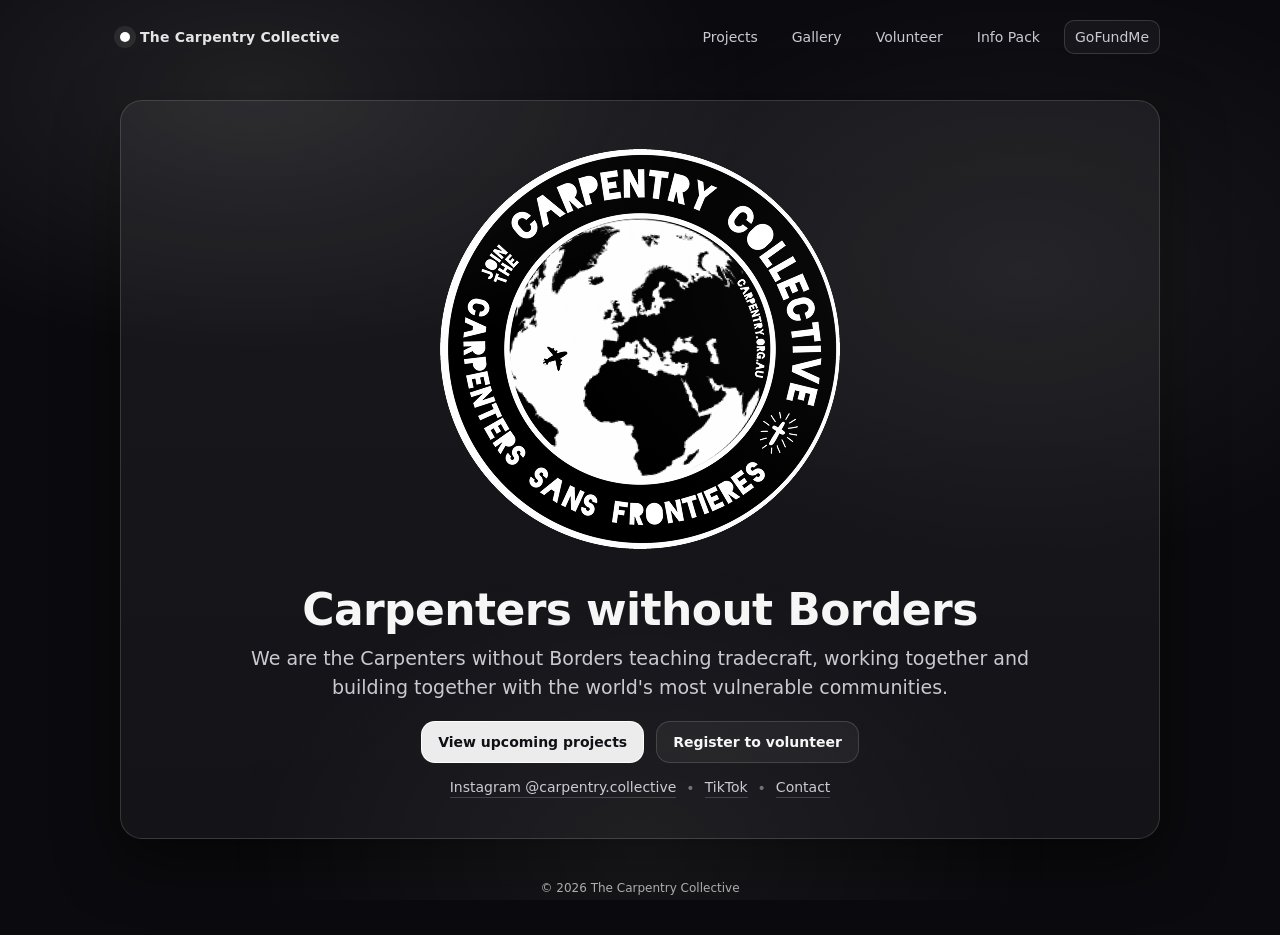
<file: index.html>
<!doctype html>
<html lang="en">
<head>
  <meta charset="utf-8" />
  <meta name="viewport" content="width=device-width, initial-scale=1" />
  <title>The Carpentry Collective</title>
  <meta name="description" content="We are the Carpenters without Borders teaching tradecraft, working together and building together with the world's most vulnerable communities." />
  <link rel="stylesheet" href="css/style.css" />
  <link rel="icon" href="assets/carpenry-favicon.svg" />
</head>
<body>
  <div class="bg"></div>

  <header class="wrap header">
    <a class="brand" href="/" aria-label="The Carpentry Collective home">
      <span class="brand-dot" aria-hidden="true"></span>
      <span class="brand-text">The Carpentry Collective</span>
    </a>
    <nav class="nav" aria-label="Primary">
      <a href="projects.html">Projects</a>
      <a href="gallery.html">Gallery</a>
      <a href="https://forms.gle/irF1GgwamT8Cb7329">Volunteer</a>
      <a href="assets/carpentry-collective-volunteer-information-pack.pdf">Info Pack</a>
      <a class="nav-cta" href="https://www.gofundme.com/" target="_blank" rel="noopener">GoFundMe</a>
    </nav>
  </header>

  <main class="wrap hero">
    <section class="card">
      <div class="logo-row">
        <img class="logo" width="200" height="200" src="assets/logo.png" alt="The Carpentry Collective logo" />
      </div>

      <h1>Carpenters without Borders</h1>
      <p class="lead">
        We are the Carpenters without Borders teaching tradecraft, working together and building together
        with the <span class="nowrap">world's most vulnerable communities</span>.
      </p>

      <div class="actions">
        <a class="btn primary" href="projects.html">View upcoming projects</a>
        <a class="btn" href="https://forms.gle/irF1GgwamT8Cb7329">Register to volunteer</a>
      </div>

      <div class="links">
        <a href="https://www.instagram.com/carpentry.collective/" target="_blank" rel="noopener">Instagram @carpentry.collective</a>
        <span class="dot" aria-hidden="true">•</span>
        <a href="https://www.tiktok.com/@carpentry.collective" target="_blank" rel="noopener">TikTok</a>
        <span class="dot" aria-hidden="true">•</span>
        <a href="mailto:crew@carpentry.org.au">Contact</a>
      </div>
    </section>
  </main>

  <footer class="wrap footer">
    <p>© <span id="y"></span> The Carpentry Collective</p>
  </footer>

  <script>
    document.getElementById("y").textContent = new Date().getFullYear();
  </script>
</body>
</html>
</file>
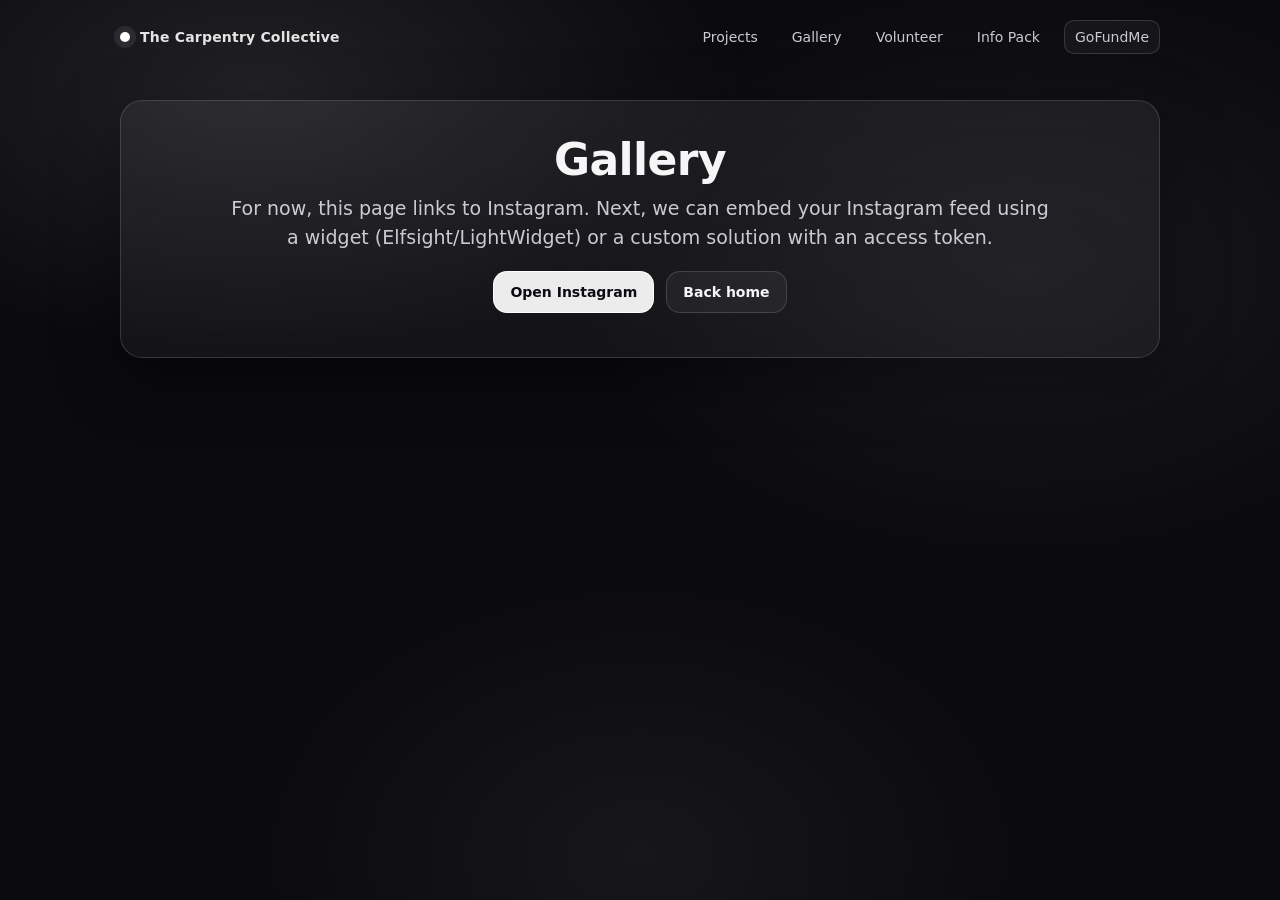
<file: gallery.html>
<!doctype html>
<html lang="en">
<head>
  <meta charset="utf-8" />
  <meta name="viewport" content="width=device-width, initial-scale=1" />
  <title>Gallery • The Carpentry Collective</title>
  <link rel="stylesheet" href="css/style.css" />
</head>
<body>
  <div class="bg"></div>
  <header class="wrap header">
    <a class="brand" href="/"><span class="brand-dot"></span><span class="brand-text">The Carpentry Collective</span></a>
    <nav class="nav">
      <a href="projects.html">Projects</a>
      <a href="gallery.html">Gallery</a>
      <a href="https://forms.gle/irF1GgwamT8Cb7329">Volunteer</a>
      <a href="assets/carpentry-collective-volunteer-information-pack.pdf">Info Pack</a>
      <a class="nav-cta" href="https://www.gofundme.com/" target="_blank" rel="noopener">GoFundMe</a>
    </nav>
  </header>

  <main class="wrap hero">
    <section class="card">
      <h1>Gallery</h1>
      <p class="lead">
        For now, this page links to Instagram. Next, we can embed your Instagram feed using a widget (Elfsight/LightWidget)
        or a custom solution with an access token.
      </p>
      <div class="actions">
        <a class="btn primary" href="https://www.instagram.com/carpentry.collective/" target="_blank" rel="noopener">Open Instagram</a>
        <a class="btn" href="/">Back home</a>
      </div>
    </section>
  </main>
</body>
</html>
</file>
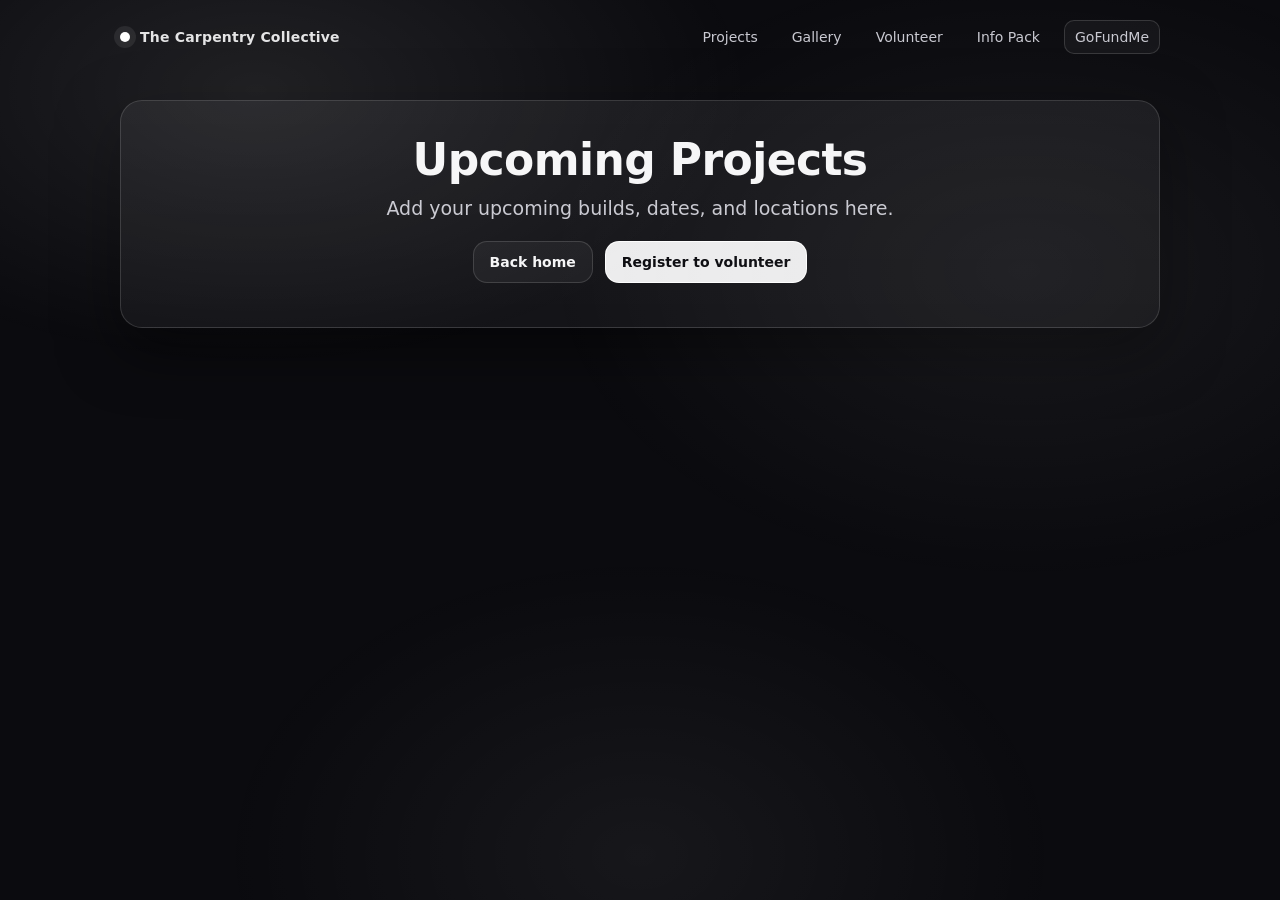
<file: projects.html>
<!doctype html>
<html lang="en">
<head>
  <meta charset="utf-8" />
  <meta name="viewport" content="width=device-width, initial-scale=1" />
  <title>Projects • The Carpentry Collective</title>
  <link rel="stylesheet" href="css/style.css" />
</head>
<body>
  <div class="bg"></div>
  <header class="wrap header">
    <a class="brand" href="/"><span class="brand-dot"></span><span class="brand-text">The Carpentry Collective</span></a>
    <nav class="nav">
      <a href="projects.html">Projects</a>
      <a href="gallery.html">Gallery</a>
      <a href="https://forms.gle/irF1GgwamT8Cb7329">Volunteer</a>
      <a href="assets/carpentry-collective-volunteer-information-pack.pdf">Info Pack</a>
      <a class="nav-cta" href="https://www.gofundme.com/" target="_blank" rel="noopener">GoFundMe</a>
    </nav>
  </header>

  <main class="wrap hero">
    <section class="card">
      <h1>Upcoming Projects</h1>
      <p class="lead">Add your upcoming builds, dates, and locations here.</p>

      <div class="actions">
        <a class="btn" href="/">Back home</a>
        <a class="btn primary" href="https://forms.gle/irF1GgwamT8Cb7329">Register to volunteer</a>
      </div>
    </section>
  </main>
</body>
</html>
</file>
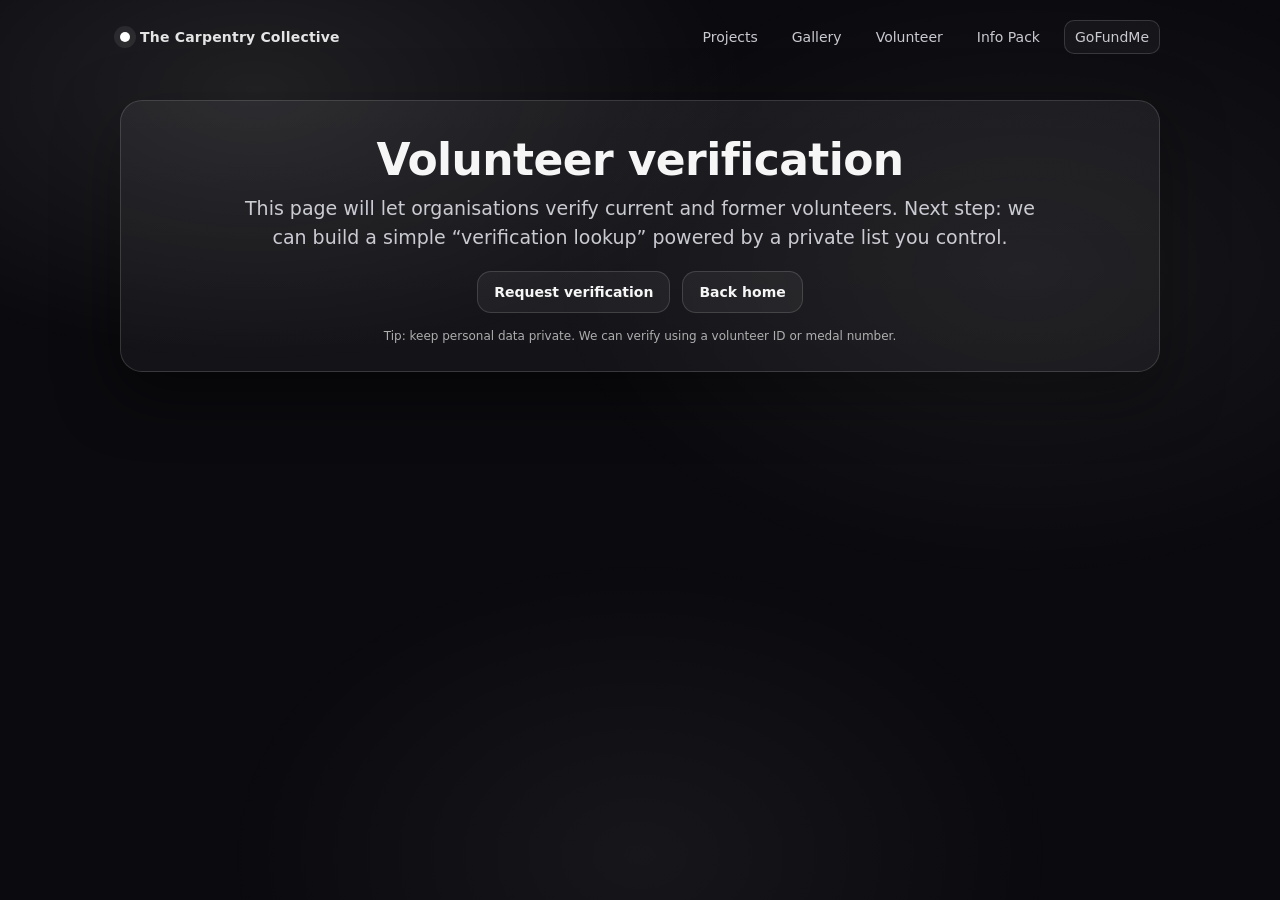
<file: verification.html>
<!doctype html>
<html lang="en">
<head>
  <meta charset="utf-8" />
  <meta name="viewport" content="width=device-width, initial-scale=1" />
  <title>Volunteer Verification • The Carpentry Collective</title>
  <link rel="stylesheet" href="css/style.css" />
</head>
<body>
  <div class="bg"></div>
  <header class="wrap header">
    <a class="brand" href="/"><span class="brand-dot"></span><span class="brand-text">The Carpentry Collective</span></a>
    <nav class="nav">
      <a href="projects.html">Projects</a>
      <a href="gallery.html">Gallery</a>
      <a href="https://forms.gle/irF1GgwamT8Cb7329">Volunteer</a>
      <a href="assets/carpentry-collective-volunteer-information-pack.pdf">Info Pack</a>
      <a class="nav-cta" href="https://www.gofundme.com/" target="_blank" rel="noopener">GoFundMe</a>
    </nav>
  </header>

  <main class="wrap hero">
    <section class="card">
      <h1>Volunteer verification</h1>
      <p class="lead">
        This page will let organisations verify current and former volunteers.
        Next step: we can build a simple “verification lookup” powered by a private list you control.
      </p>

      <div class="actions">
        <a class="btn" href="mailto:crew@carpentry.org.au">Request verification</a>
        <a class="btn" href="/">Back home</a>
      </div>

      <p class="fineprint">Tip: keep personal data private. We can verify using a volunteer ID or medal number.</p>
    </section>
  </main>
</body>
</html>
</file>
<file: css/style.css>
:root{
  --bg:#0b0b0f;
  --panel:rgba(255,255,255,0.06);
  --panel2:rgba(255,255,255,0.10);
  --text:#f6f6f7;
  --muted:#c9c9d1;
  --line:rgba(255,255,255,0.14);
  --accent:#ffffff;
  --shadow: 0 20px 60px rgba(0,0,0,0.55);
}

*{box-sizing:border-box}
html,body{height:100%}
body{
  margin:0;
  font-family: ui-sans-serif, system-ui, -apple-system, Segoe UI, Roboto, Helvetica, Arial, "Apple Color Emoji","Segoe UI Emoji";
  color:var(--text);
  background:var(--bg);
}

.bg{
  position:fixed;
  inset:0;
  background:
    radial-gradient(900px 500px at 20% 10%, rgba(255,255,255,0.09), transparent 55%),
    radial-gradient(800px 520px at 80% 30%, rgba(255,255,255,0.06), transparent 60%),
    radial-gradient(700px 500px at 50% 95%, rgba(255,255,255,0.05), transparent 60%);
  pointer-events:none;
}

.wrap{
  width:min(1040px, 92vw);
  margin:0 auto;
}

.header{
  display:flex;
  align-items:center;
  justify-content:space-between;
  padding:20px 0;
  gap:16px;
}

.brand{
  display:flex;
  align-items:center;
  gap:10px;
  color:var(--text);
  text-decoration:none;
  font-weight:700;
  letter-spacing:0.2px;
}
.brand-dot{
  width:10px;
  height:10px;
  border-radius:999px;
  background:var(--accent);
  box-shadow:0 0 0 6px rgba(255,255,255,0.08);
}
.brand-text{font-size:14px; opacity:0.92}

.nav{
  display:flex;
  gap:14px;
  align-items:center;
  flex-wrap:wrap;
  justify-content:flex-end;
}
.nav a{
  color:var(--muted);
  text-decoration:none;
  font-size:14px;
  padding:8px 10px;
  border-radius:10px;
  transition: background 120ms ease, color 120ms ease, transform 120ms ease;
}
.nav a:hover{
  color:var(--text);
  background:rgba(255,255,255,0.08);
}
.nav-cta{
  border:1px solid var(--line);
  background:rgba(255,255,255,0.04);
}

.hero{
  padding:26px 0 10px;
}

.card{
  background:linear-gradient(180deg, var(--panel), rgba(255,255,255,0.04));
  border:1px solid var(--line);
  border-radius:22px;
  padding:28px;
  box-shadow:var(--shadow);
}

.logo-row{
  display:flex;
  justify-content:center;
  margin-bottom:18px;
}
.logo {
  width:min(440px, 78vw);
  height:auto;
  padding: 20px;
}

h1{
  margin:8px 0 10px;
  font-size: clamp(28px, 4vw, 44px);
  letter-spacing:-0.6px;
  line-height:1.06;
  text-align:center;
}

.lead{
  margin:0 auto 18px;
  max-width: 68ch;
  text-align:center;
  font-size: clamp(16px, 1.8vw, 19px);
  color:var(--muted);
  line-height:1.55;
}
.nowrap{white-space:nowrap}

.actions{
  display:flex;
  gap:12px;
  justify-content:center;
  flex-wrap:wrap;
  margin: 18px 0 16px;
}
.btn{
  display:inline-flex;
  align-items:center;
  justify-content:center;
  padding:12px 16px;
  border-radius:14px;
  border:1px solid var(--line);
  text-decoration:none;
  color:var(--text);
  background:rgba(255,255,255,0.05);
  font-weight:650;
  font-size:14px;
  transition: transform 120ms ease, background 120ms ease, border-color 120ms ease;
}
.btn:hover{
  transform: translateY(-1px);
  background:rgba(255,255,255,0.08);
  border-color:rgba(255,255,255,0.22);
}
.btn.primary{
  background:rgba(255,255,255,0.92);
  color:#0b0b0f;
  border-color:rgba(255,255,255,0.92);
}
.btn.primary:hover{
  background:#ffffff;
}

.links{
  display:flex;
  gap:10px;
  justify-content:center;
  flex-wrap:wrap;
  align-items:center;
  color:var(--muted);
  font-size:14px;
  margin-bottom: 12px;
}
.links a{
  color:var(--muted);
  text-decoration:none;
  border-bottom:1px solid rgba(255,255,255,0.18);
  padding-bottom:2px;
}
.links a:hover{color:var(--text)}
.dot{opacity:0.5}

.fineprint{
  margin:0;
  text-align:center;
  color:rgba(255,255,255,0.65);
  font-size:12px;
}

.footer{
  padding:20px 0 28px;
  text-align:center;
  color:rgba(255,255,255,0.65);
  font-size:12px;
}
</file>
